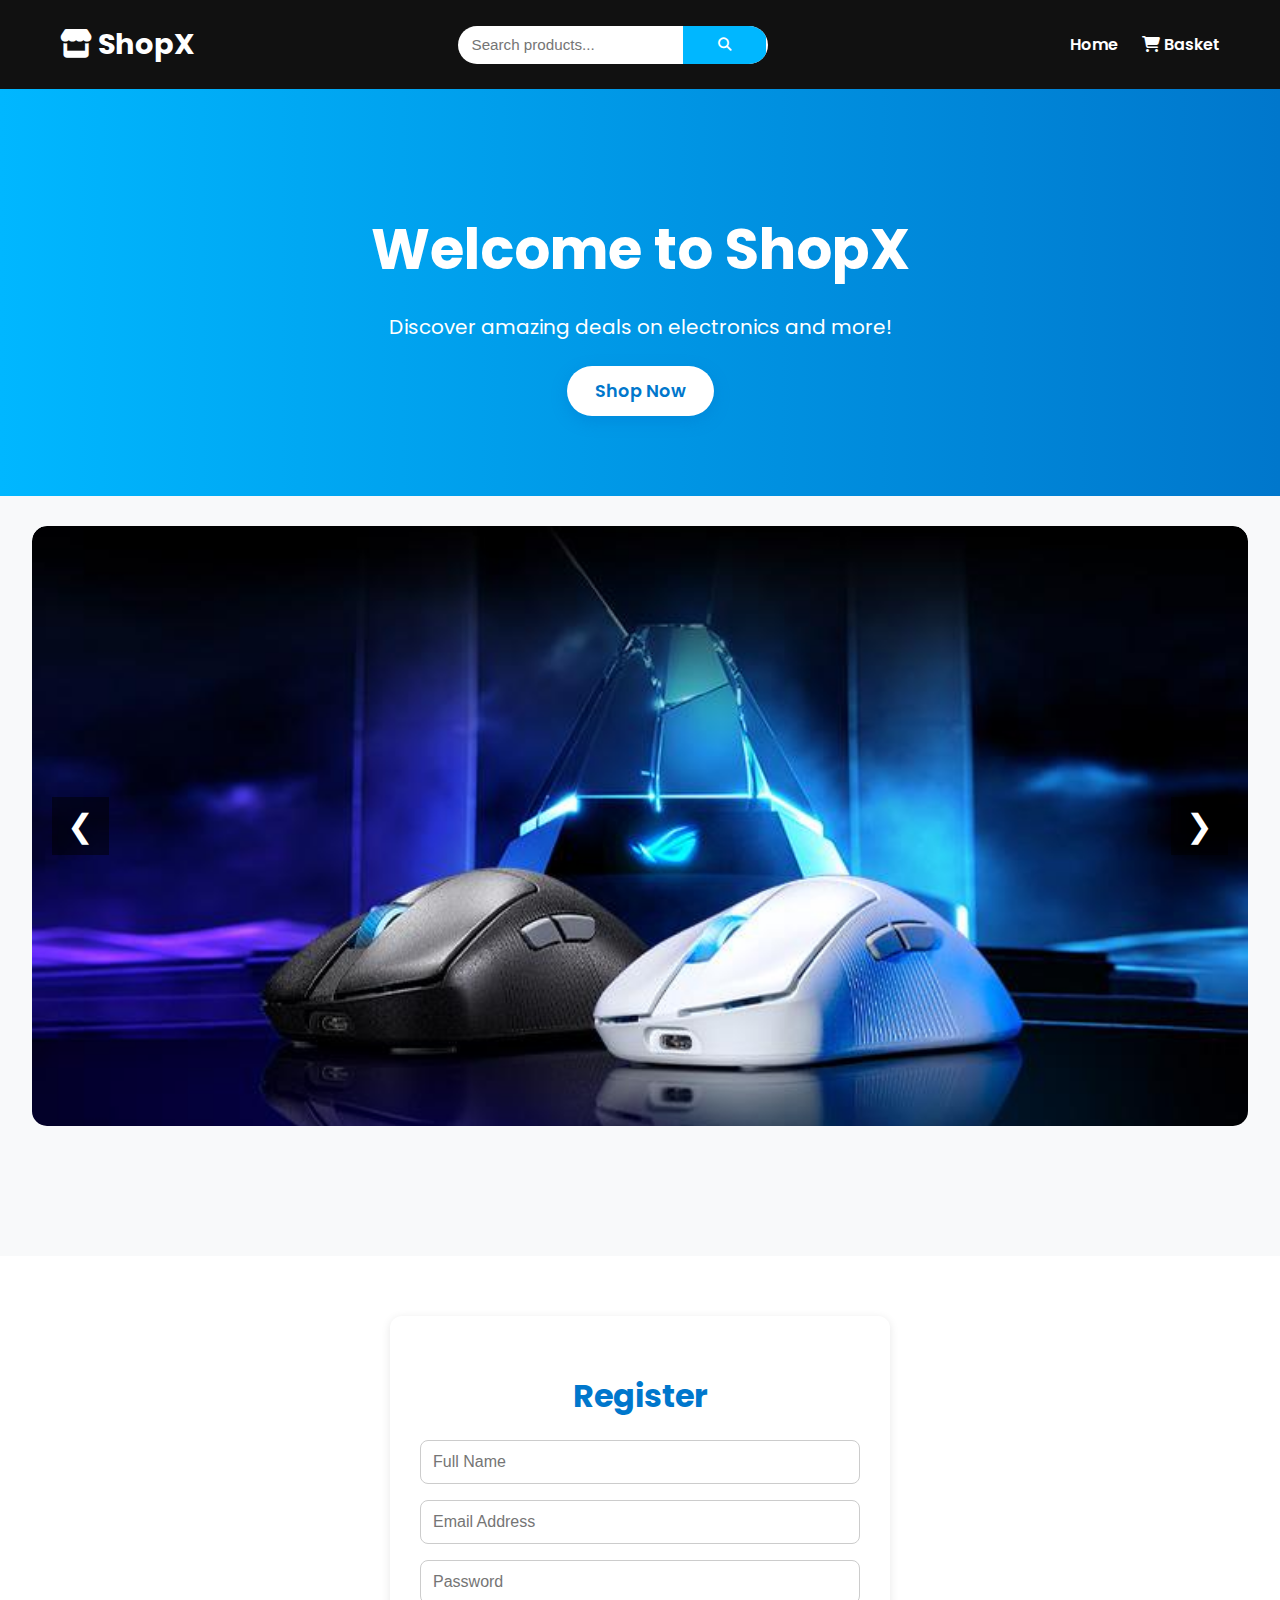
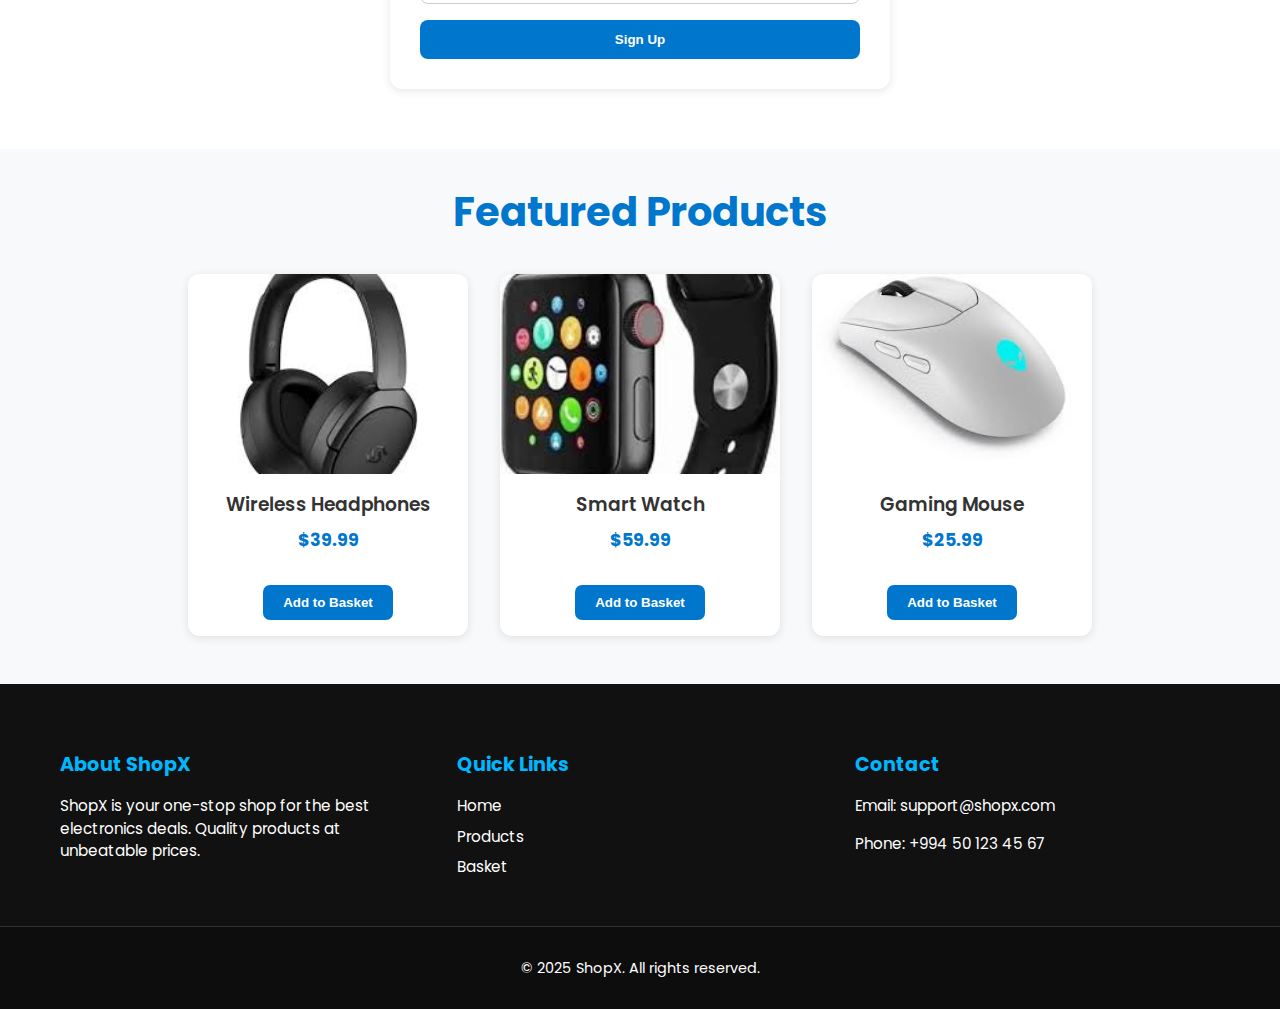
<file: index.html>
<!-- Task 10.	 Building a complete website using HTML and CSS1.	Creating a logo placement and navigation bar using HTML and CSS -->

<!DOCTYPE html>
<html lang="en">
<head>
  <meta charset="UTF-8" />
  <meta name="viewport" content="width=device-width, initial-scale=1" />
  <title>ShopX - Home</title>
  <link href="https://fonts.googleapis.com/css2?family=Poppins:wght@400;600&display=swap" rel="stylesheet" />
  <link rel="stylesheet" href="https://cdnjs.cloudflare.com/ajax/libs/font-awesome/6.5.0/css/all.min.css" />
  <link rel="stylesheet" href="css/style.css" />
</head>
<body>
  <!-- Header -->
  <header class="main-header">
    <!-- Task 9. Grouping HTML elements using the <div> container -->
    <div class="container nav-container">
      <div class="logo"><i class="fa-solid fa-store"></i> ShopX</div>

      <form class="search-form" onsubmit="searchProducts(event)">
        <input type="text" placeholder="Search products..." />
        <button type="submit"><i class="fa fa-search"></i></button>
      </form>
      
      <nav>
        <ul class="nav-links">
          <li><a href="index.html">Home</a></li>
          <li><a href="basket.html"><i class="fa-solid fa-cart-shopping"></i> Basket</a></li>
        </ul>
      </nav>
    </div>
  </header>

  <!--Task 1.	Creating a logo placement and navigation bar using HTML and CSS -->
  <section class="hero">
    <div class="hero-content">
      <h1>Welcome to ShopX</h1>
      <p>Discover amazing deals on electronics and more!</p>
      <a href="#products" class="btn">Shop Now</a>
    </div>
  </section>

<!-- Task 2.	Adding a slider or images using HTML, CSS, and JavaScript -->
<section class="slider">
  <div class="slider-container" id="slider">
    <img src="/assets/1.jpeg" class="slide active" alt="Promo 1" />
    <img src="/assets/2.jpg" class="slide" alt="Promo 2" />
    <img src="/assets/3.webp" class="slide" alt="Promo 3" />
    <button class="slider-btn prev" onclick="changeSlide(-1)">&#10094;</button>
    <button class="slider-btn next" onclick="changeSlide(1)">&#10095;</button>
  </div>
</section>

<!-- Task 6. Creating registration forms using HTML and CSS -->
<section class="register">
  <div class="register-container">
    <h2>Register</h2>
    <form onsubmit="registerUser(event)">
      <input type="text" placeholder="Full Name" required />
      <input type="email" placeholder="Email Address" required />
      <input type="password" placeholder="Password" required />
      <button type="submit">Sign Up</button>
    </form>
  </div>
</section>

  <!-- Task  4. Designing cards (boxes) using HTML and CSS -->
  <section class="products" id="products">
    <h2>Featured Products</h2>
    <div class="product-list">
      <div class="card">
        <img src="assets/product1.jpeg" alt="Wireless Headphones" />
        <h3>Wireless Headphones</h3>
        <p>$39.99</p>
        <div class="card-buttons">
          <button onclick="addToBasket('Wireless Headphones', 39.99)">Add to Basket</button>
        </div>
      </div>
      <div class="card">
        <img src="assets/product2.jpeg" alt="Smart Watch" />
        <h3>Smart Watch</h3>
        <p>$59.99</p>
        <div class="card-buttons">
          <button onclick="addToBasket('Smart Watch', 59.99)">Add to Basket</button>
        </div>
      </div>
      <div class="card">
        <img src="assets/product3.jpeg" alt="Gaming Mouse" />
        <h3>Gaming Mouse</h3>
        <p>$25.99</p>
        <div class="card-buttons">
          <button onclick="addToBasket('Gaming Mouse', 25.99)">Add to Basket</button>
        </div>
      </div>
    </div>
  </section>

<!-- Task 8. Designing the footer section using HTML and CSS -->
<footer>
  <div class="footer-sections container">
    <div class="footer-section">
      <h4>About ShopX</h4>
      <p>ShopX is your one-stop shop for the best electronics deals. Quality products at unbeatable prices.</p>
    </div>
    <div class="footer-section">
      <h4>Quick Links</h4>
      <ul>
        <li><a href="index.html">Home</a></li>
        <li><a href="#products">Products</a></li>
        <li><a href="basket.html">Basket</a></li>
      </ul>
    </div>
    <div class="footer-section">
      <h4>Contact</h4>
      <p>Email: support@shopx.com</p>
      <p>Phone: +994 50 123 45 67</p>
    </div>
  </div>
  <div class="footer-bottom">
    <p>&copy; 2025 ShopX. All rights reserved.</p>
  </div>
</footer>


  <script src="js/script.js"></script>
</body>
</html>
</file>
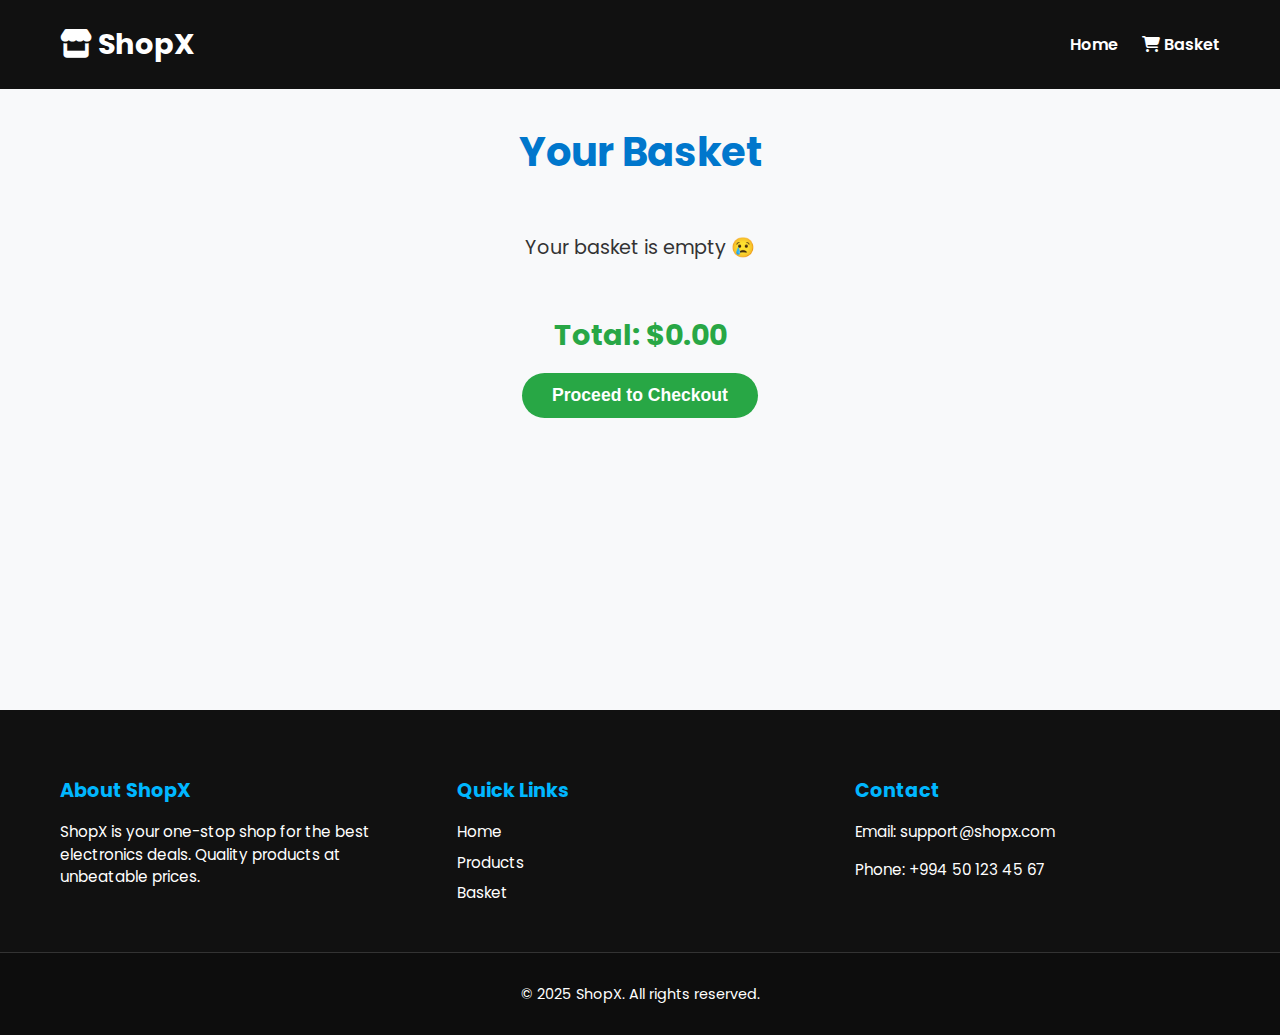
<file: basket.html>
<!-- Task 5.	Implementing basket or wishlist logic using HTML, CSS, and JavaScript -->
<!DOCTYPE html>
<html lang="en">
<head>
  <meta charset="UTF-8" />
  <meta name="viewport" content="width=device-width, initial-scale=1" />
  <title>ShopX - Basket</title>
  <link href="https://fonts.googleapis.com/css2?family=Poppins:wght@400;600&display=swap" rel="stylesheet" />
  <link rel="stylesheet" href="https://cdnjs.cloudflare.com/ajax/libs/font-awesome/6.5.0/css/all.min.css" />
  <link rel="stylesheet" href="css/style.css" />
</head>
<body>
  <!-- Header -->
  <header class="main-header">
    <div class="container nav-container">
      <div class="logo"><i class="fa-solid fa-store"></i> ShopX</div>
      <nav>
        <ul class="nav-links">
          <li><a href="index.html">Home</a></li>
          <li><a href="basket.html"><i class="fa-solid fa-cart-shopping"></i> Basket</a></li>
        </ul>
      </nav>
    </div>
  </header>

  <section class="products basket-section">
    <h2>Your Basket</h2>
    <div id="basketItems" class="product-list"></div>
    <div class="basket-summary">
      <h3 id="totalPrice">Total: $0.00</h3>
      <button class="btn checkout" onclick="checkout()">Proceed to Checkout</button>
    </div>
  </section>

 <!-- Task 8. Designing the footer section using HTML and CSS -->
<footer>
  <div class="footer-sections container">
    <div class="footer-section">
      <h4>About ShopX</h4>
      <p>ShopX is your one-stop shop for the best electronics deals. Quality products at unbeatable prices.</p>
    </div>
    <div class="footer-section">
      <h4>Quick Links</h4>
      <ul>
        <li><a href="index.html">Home</a></li>
        <li><a href="#products">Products</a></li>
        <li><a href="basket.html">Basket</a></li>
      </ul>
    </div>
    <div class="footer-section">
      <h4>Contact</h4>
      <p>Email: support@shopx.com</p>
      <p>Phone: +994 50 123 45 67</p>
    </div>
  </div>
  <div class="footer-bottom">
    <p>&copy; 2025 ShopX. All rights reserved.</p>
  </div>
 </footer>

  <script src="js/basket.js"></script>
</body>
</html>
</file>
<file: css/style.css>
/* Reset and base */
* {
    box-sizing: border-box;
  }
  
  body {
    margin: 0;
    font-family: 'Poppins', sans-serif;
    background: #f8f9fa;
    color: #333;
  }
  
  a {
    text-decoration: none;
    color: inherit;
  }
  
  /* Header */
  .main-header {
    background: #111;
    color: #fff;
    padding: 1rem 0;
  }
  
  .nav-container {
    max-width: 1200px;
    margin: auto;
    display: flex;
    justify-content: space-between;
    align-items: center;
    padding: 0 20px;
  }
  
  .logo {
    font-size: 1.8rem;
    font-weight: 700;
  }
  
  .nav-links {
    list-style: none;
    display: flex;
    gap: 1.5rem;
  }
  
  .nav-links li a {
    color: #fff;
    font-weight: 600;
    transition: color 0.3s ease;
  }
  
  .nav-links li a:hover {
    color: #00b7ff;
  }
  
  /* Hero */
  .hero {
    background: linear-gradient(90deg, #00b7ff 0%, #0077cc 100%);
    color: white;
    text-align: center;
    padding: 80px 20px;
  }
  
  .hero h1 {
    font-size: 3.5rem;
    margin-bottom: 0.5rem;
  }
  
  .hero p {
    font-size: 1.25rem;
    margin-bottom: 1.5rem;
  }
  
  .hero .btn {
    background: white;
    color: #0077cc;
    padding: 12px 28px;
    font-weight: 600;
    font-size: 1.1rem;
    border-radius: 30px;
    box-shadow: 0 5px 15px rgba(0, 119, 204, 0.4);
    transition: background 0.3s ease;
    cursor: pointer;
    display: inline-block;
  }
  
  .hero .btn:hover {
    background: #e0f0ff;
  }

  /* Search Bar in Navbar */
  .search-form {
    display: flex;
    align-items: center;
    background: white;
    border-radius: 25px;
    overflow: hidden;
    padding: 2px;
    margin: 0 20px;
    height: 38px;
  }

  .search-form input {
    border: none;
    padding: 0 12px;
    height: 100%;
    font-size: 0.95rem;
    outline: none;
    flex-grow: 1;
    border-radius: 25px 0 0 25px;
  }

  .search-form button {
    background: #00b7ff;
    border: none;
    color: white;
    padding:  35px ;
    cursor: pointer;
    border-radius: 0 20px 20px 0;
    transition: background 0.3s;
  }

  .search-form button:hover {
    background: #0077cc;
  }

  
  .slider {
    width: 95%;
    height: 700px;
    position: relative;
    overflow: hidden;
    margin: 30px auto; 
    border-radius: 15px;
  }
  
  .slider-container {
    width: 100%;
    height: 600px;
    position: relative;
  }
  
  
  .slide {
    width: 100%;
    height: 600px;
    object-fit: cover;
    position: absolute;
    top: 0;
    left: 0;
    opacity: 0;
    transition: opacity 1s ease-in-out;
    border-radius: 15px;

  }
  
  .slide.active {
    opacity: 1;
    z-index: 1;
  }
  
  .slider-btn {
    position: absolute;
    top: 50%;
    transform: translateY(-50%);
    background: rgba(0,0,0,0.5);
    color: white;
    border: none;
    padding: 10px 15px;
    font-size: 2rem;
    cursor: pointer;
    z-index: 2;
  }
  
  .slider-btn.prev {
    left: 20px;
  }
  
  .slider-btn.next {
    right: 20px;
  }
  
  .slider-btn:hover {
    background: rgba(0,0,0,0.7);
  }
  /* Register Section */
  .register {
    background: #fff;
    padding: 60px 20px;
    text-align: center;
  }
  
  .register-container {
    max-width: 500px;
    margin: auto;
    box-shadow: 0 2px 10px rgba(0,0,0,0.1);
    border-radius: 12px;
    padding: 30px;
  }
  
  .register h2 {
    font-size: 2rem;
    margin-bottom: 20px;
    color: #0077cc;
  }
  
  .register form {
    display: flex;
    flex-direction: column;
    gap: 1rem;
  }
  
  .register input {
    padding: 12px;
    font-size: 1rem;
    border-radius: 8px;
    border: 1px solid #ccc;
  }
  
  .register button {
    background: #0077cc;
    color: white;
    padding: 12px;
    font-weight: 600;
    border: none;
    border-radius: 8px;
    cursor: pointer;
    transition: background 0.3s ease;
  }
  
  .register button:hover {
    background: #005fa3;
  }
  /* Products */
  .products {
    max-width: 1200px;
    margin: 2rem auto;
    padding: 0 20px;
  }
  
  .products h2 {
    text-align: center;
    margin-bottom: 2rem;
    font-weight: 700;
    font-size: 2.5rem;
    color: #0077cc;
  }
  
  .product-list {
    display: flex;
    flex-wrap: wrap;
    gap: 2rem;
    justify-content: center;
  }
  
  .card {
    background: white;
    border-radius: 12px;
    box-shadow: 0 2px 10px rgba(0,0,0,0.1);
    width: 280px;
    text-align: center;
    transition: transform 0.3s;
    display: flex;
    flex-direction: column;
    overflow: hidden;
  }
  
  .card:hover {
    transform: translateY(-7px);
  }
  
  .card img {
    width: 100%;
    height: 200px;
    object-fit: cover;
  }
  
  .card h3 {
    margin: 1rem 0 0.5rem;
    font-weight: 600;
    color: #333;
  }
  
  .card p {
    font-weight: 700;
    font-size: 1.1rem;
    color: #0077cc;
    margin: 0 0 1rem 0;
  }
  
  .card-buttons {
    display: flex;
    justify-content: center;
    padding: 1rem;
    margin-top: auto;
  }
  
  .card button {
    background: #0077cc;
    color: white;
    border: none;
    padding: 10px 20px;
    border-radius: 7px;
    font-weight: 600;
    cursor: pointer;
    transition: background 0.3s ease;
  }
  
  /* Task 3.	Applying hover effects using HTML and CSS */
  .card button:hover {
    background: #005fa3;
  }
  
  /* Basket specific */
  .basket-section {
    min-height: 60vh;
  }
  
  .basket-summary {
    max-width: 280px;
    margin: 2rem auto 3rem auto;
    text-align: center;
  }
  
  .basket-summary h3 {
    font-size: 1.8rem;
    margin-bottom: 1rem;
    color: #28a745;
  }
  
  .btn.checkout {
    background: #28a745;
    padding: 12px 30px;
    border: none;
    color: white;
    font-weight: 700;
    font-size: 1.1rem;
    border-radius: 30px;
    cursor: pointer;
    transition: background 0.3s ease;
  }
  
  .btn.checkout:hover {
    background: #218838;
  }
  
  footer {
    background: #111;
    color: white;
    font-size: 0.95rem;
    padding-top: 2.5rem;
    margin-top: 3rem;
  }
  
  .footer-sections {
    max-width: 1200px;
    margin: auto;
    display: flex;
    flex-wrap: wrap;
    justify-content: space-between;
    gap: 2rem;
    padding: 0 20px 2rem 20px;
  }
  
  .footer-section {
    flex: 1;
    min-width: 220px;
  }
  
  .footer-section h4 {
    margin-bottom: 1rem;
    font-size: 1.2rem;
    color: #00b7ff;
  }
  
  .footer-section p, .footer-section li {
    margin-bottom: 0.5rem;
    line-height: 1.5;
  }
  
  .footer-section ul {
    list-style: none;
    padding: 0;
  }
  
  .footer-section ul li a {
    color: white;
    transition: color 0.3s;
  }
  
  .footer-section ul li a:hover {
    color: #00b7ff;
  }
  
  .footer-bottom {
    text-align: center;
    padding: 1rem 0;
    background: #0d0d0d;
    font-size: 0.9rem;
    border-top: 1px solid #333;
  }
</file>
